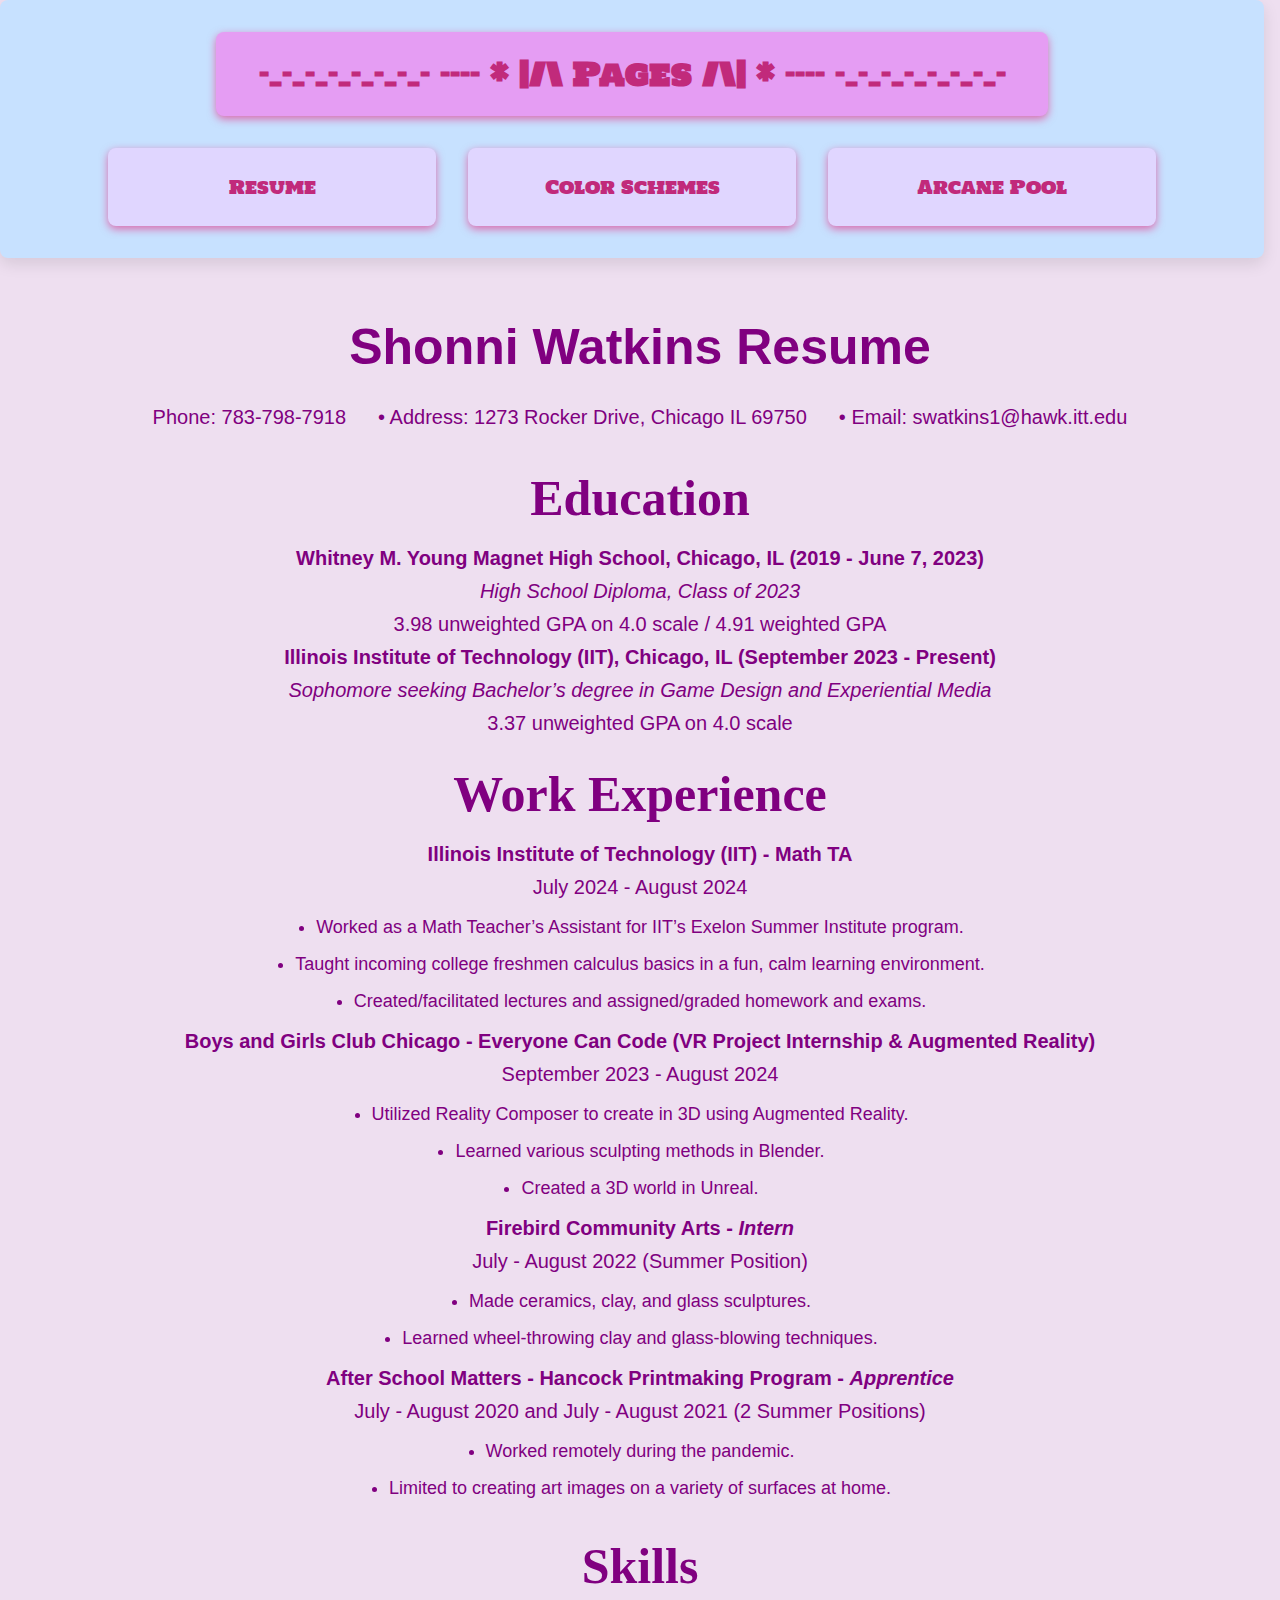
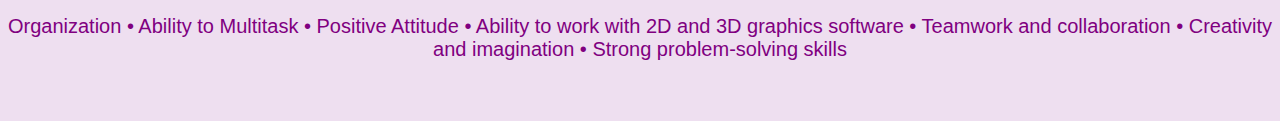
<file: index.html>
<!DOCTYPE html>
<html lang="en" id="ResumeCSS">
<head>
  <meta charset="utf-8">
  <title>Project 2 Resume Page</title>
  <link href='https://fonts.googleapis.com/css?family=Devonshire' rel='stylesheet' type='text/css'>
  <link rel="stylesheet" type="text/css" href="css/normalize.css">
  <link rel="stylesheet" type="text/css" href="css/Style.css">
  <link rel="preconnect" href="https://fonts.googleapis.com">
  <link rel="preconnect" href="https://fonts.gstatic.com" crossorigin>
  <link href="https://fonts.googleapis.com/css2?family=Holtwood+One+SC&display=swap" rel="stylesheet">
</head>
<body>
  <header>
    <h2>-_-_-_-_-_-_-_- ---- * |/\  Pages  /\| * ---- -_-_-_-_-_-_-_-</h2>
    <nav>
      <ul>
        <li><a href="index.html">Resume</a></li>
        <li><a href="colorscheme.html">Color Schemes</a></li>
        <li><a href="arcane.html">Arcane Pool</a></li>
      </ul>
    </nav>
  </header>
  <main class="main">
    <section>
      <h1><strong>Shonni Watkins Resume</strong></h1>
      <div class="contact-info">
        <p>Phone: 783-798-7918</p>
        <p> • Address: 1273 Rocker Drive, Chicago IL 69750</p>
        <p> • Email: swatkins1@hawk.itt.edu</p>
      </div>
    </section>
    <section>
      <h3>Education</h3>
      <p><strong>Whitney M. Young Magnet High School, Chicago, IL (2019 - June 7, 2023)</strong></p>
      <p><em>High School Diploma, Class of 2023</em></p>
      <p>3.98 unweighted GPA on 4.0 scale / 4.91 weighted GPA</p>
      <p><strong>Illinois Institute of Technology (IIT), Chicago, IL (September 2023 - Present)</strong></p>
      <p><em>Sophomore seeking Bachelor’s degree in Game Design and Experiential Media</em></p>
      <p>3.37 unweighted GPA on 4.0 scale</p>
    </section>
    <section>
      <h3>Work Experience</h3>
      <p><strong>Illinois Institute of Technology (IIT) - Math TA</strong></p>
      <p>July 2024 - August 2024</p>
      <ul>
        <li>Worked as a Math Teacher’s Assistant for IIT’s Exelon Summer Institute program.</li>
        <li>Taught incoming college freshmen calculus basics in a fun, calm learning environment.</li>
        <li>Created/facilitated lectures and assigned/graded homework and exams.</li>
      </ul>
      <p><strong>Boys and Girls Club Chicago - Everyone Can Code (VR Project Internship & Augmented Reality)</strong></p>
      <p>September 2023 - August 2024</p>
      <ul>
        <li>Utilized Reality Composer to create in 3D using Augmented Reality.</li>
        <li>Learned various sculpting methods in Blender.</li>
        <li>Created a 3D world in Unreal.</li>
      </ul>
      <p><strong>Firebird Community Arts - <em>Intern</em></strong></p>
      <p>July - August 2022 (Summer Position)</p>
      <ul>
        <li>Made ceramics, clay, and glass sculptures.</li>
        <li>Learned wheel-throwing clay and glass-blowing techniques.</li>
      </ul>
      <p><strong>After School Matters - Hancock Printmaking Program - <em>Apprentice</em></strong></p>
      <p>July - August 2020 and July - August 2021 (2 Summer Positions)</p>
      <ul>
        <li>Worked remotely during the pandemic.</li>
        <li>Limited to creating art images on a variety of surfaces at home.</li>
      </ul>
    </section>
    <section>
      <h3>Skills</h3>
      <p>Organization • Ability to Multitask • Positive Attitude • Ability to work with 2D and 3D graphics software • Teamwork and collaboration • Creativity and imagination • Strong problem-solving skills</p>
    </section>
  </main>
</body>
</html>
</file>
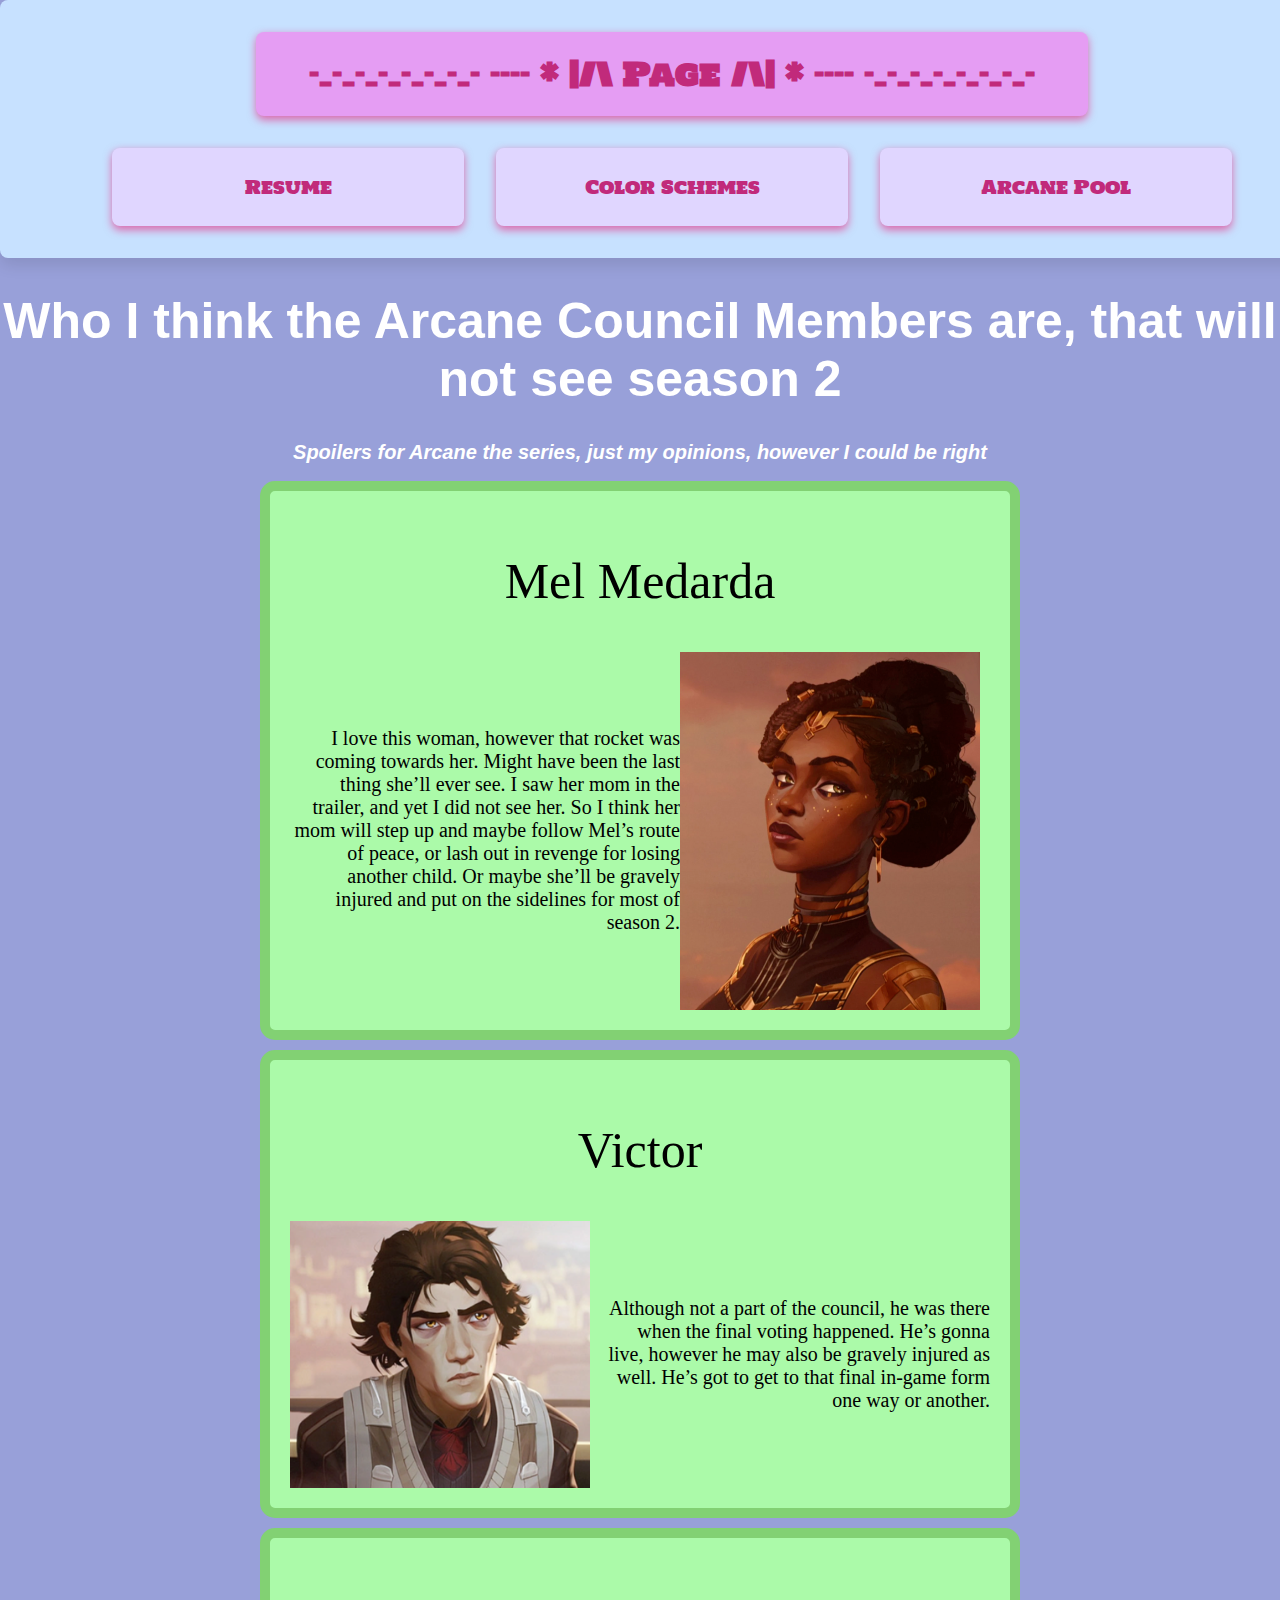
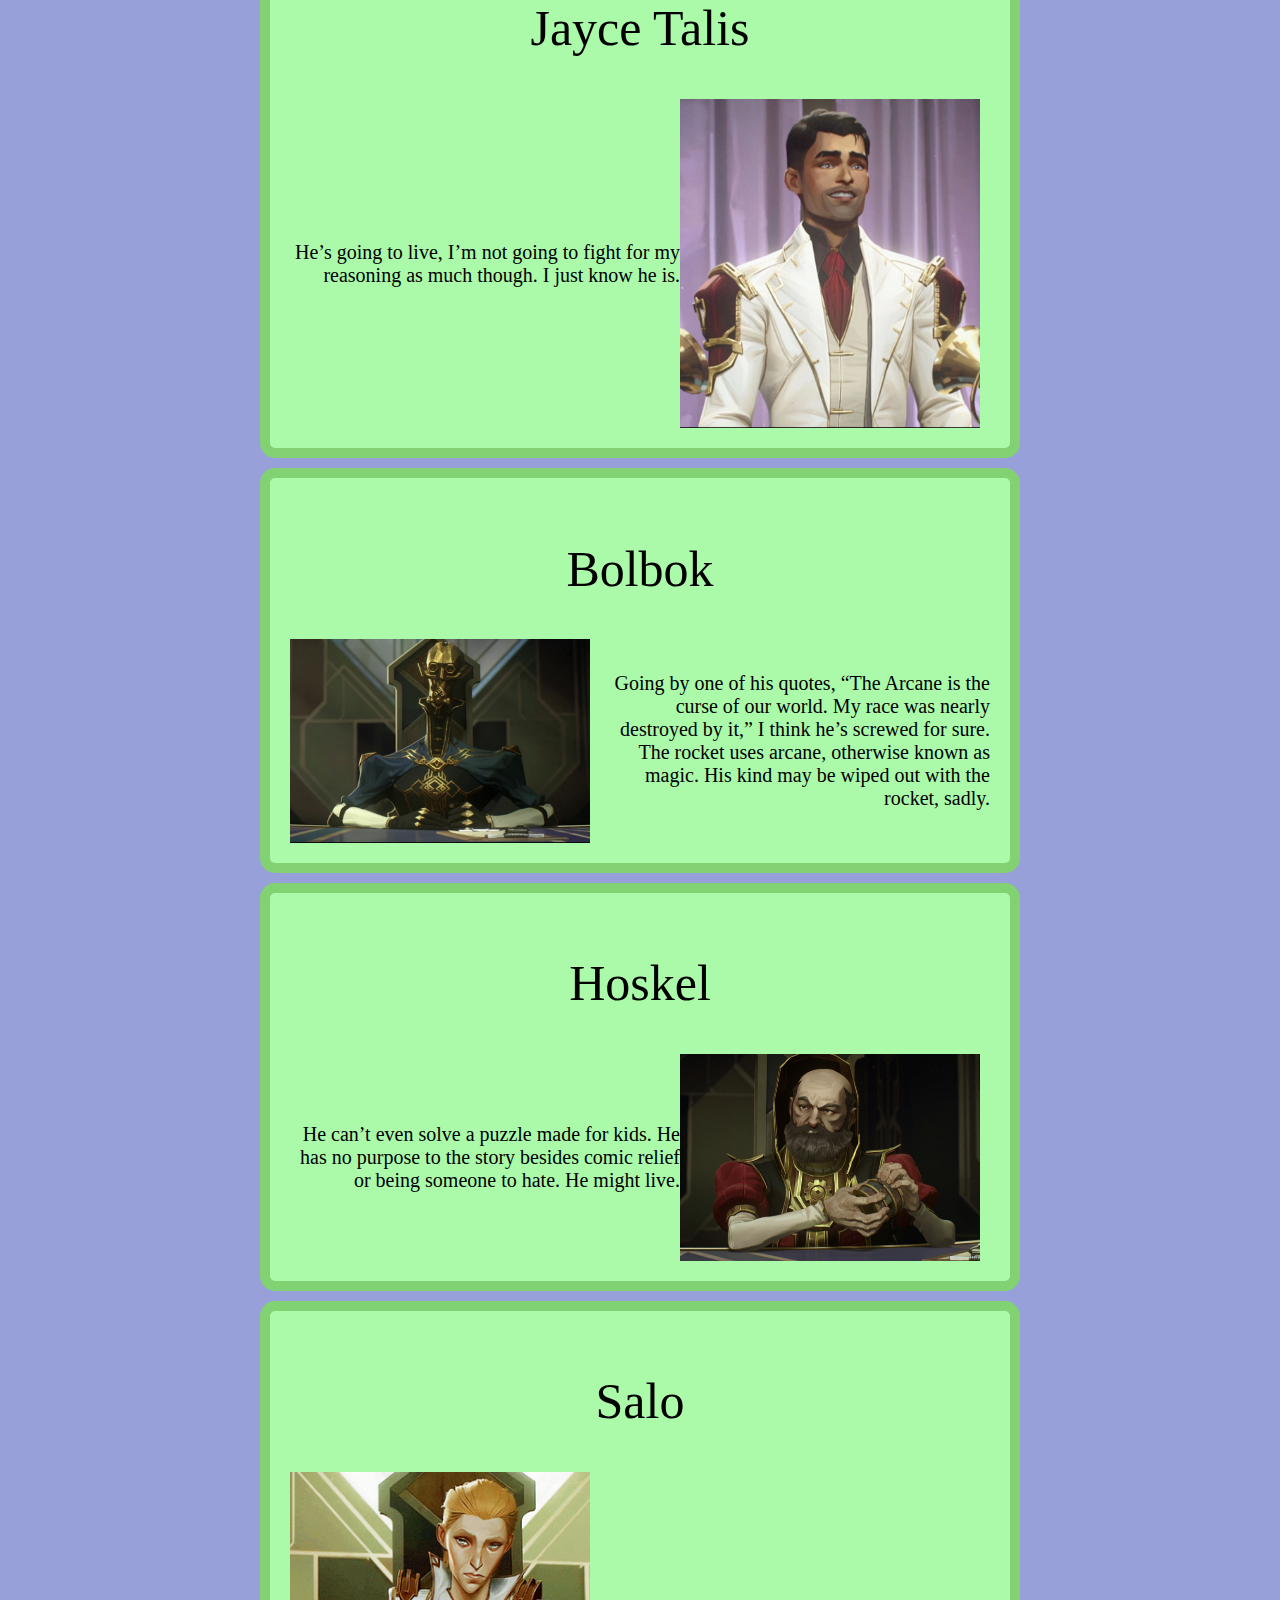
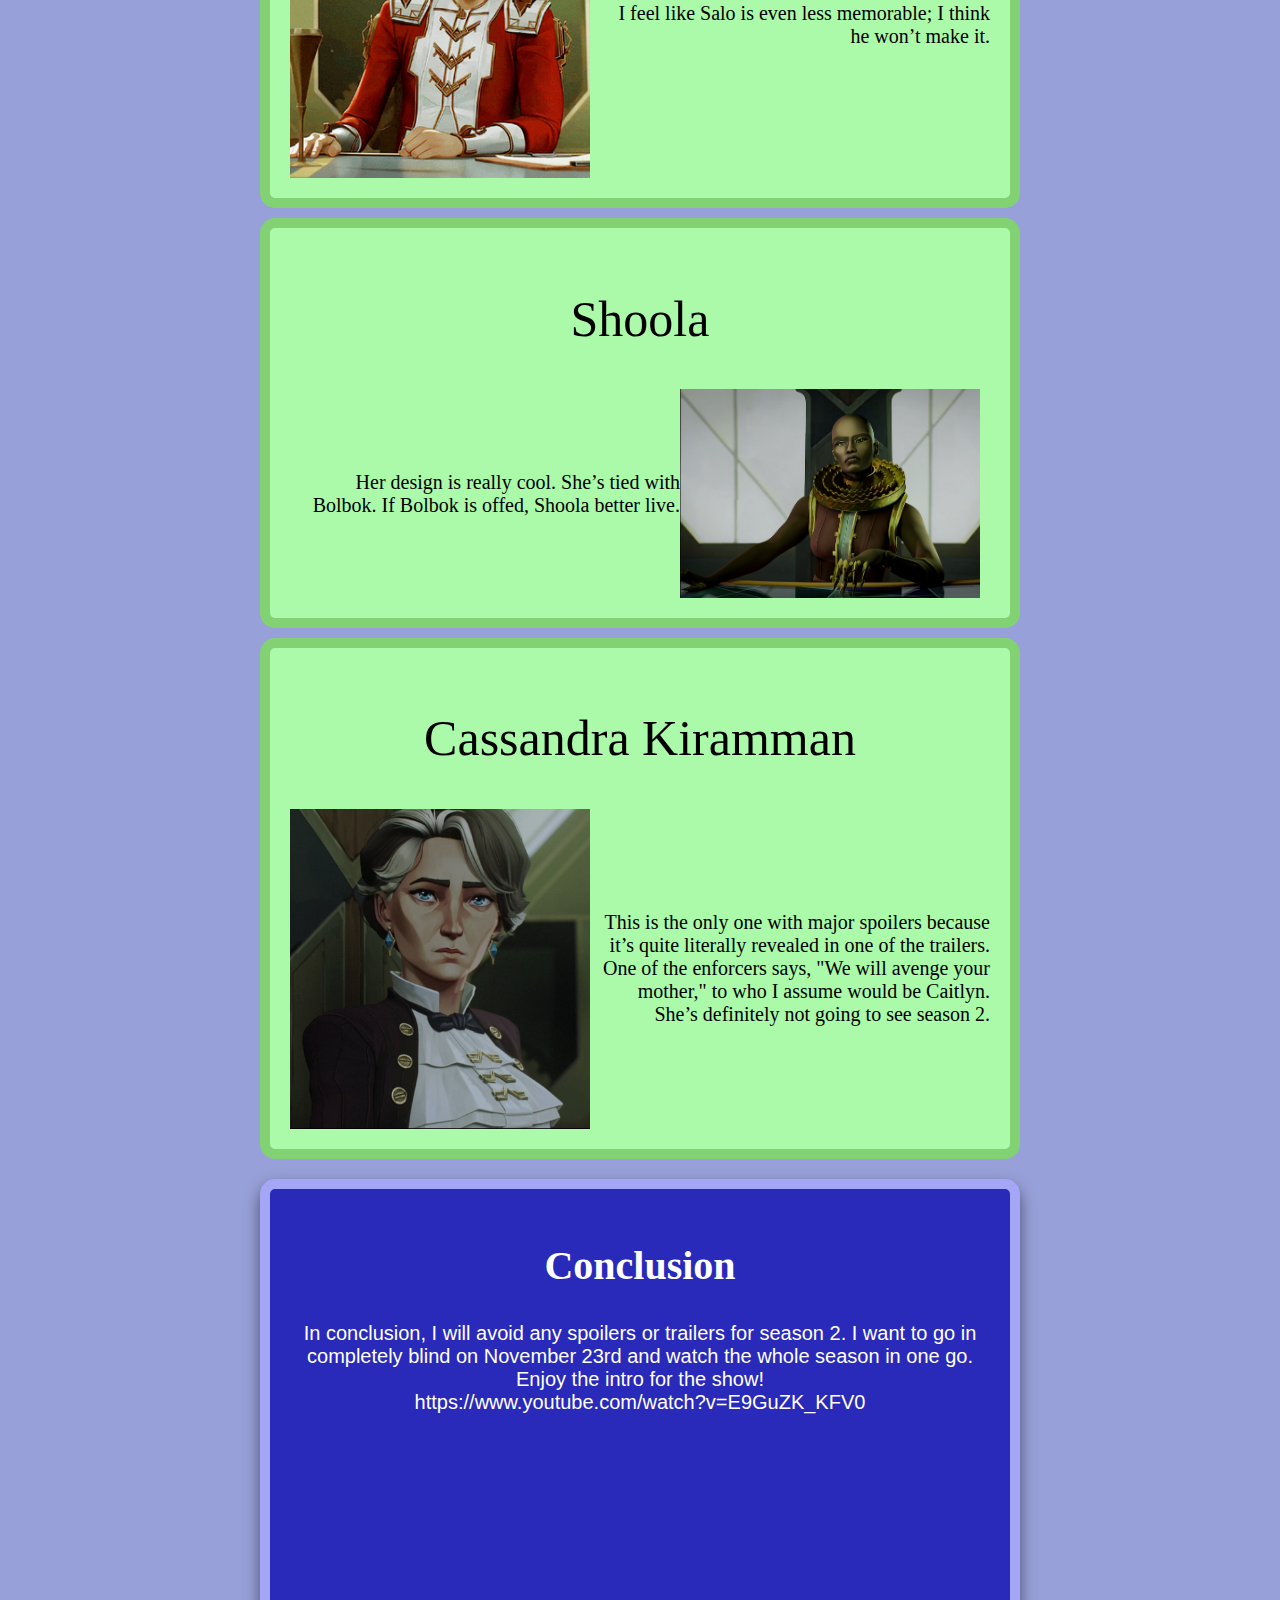
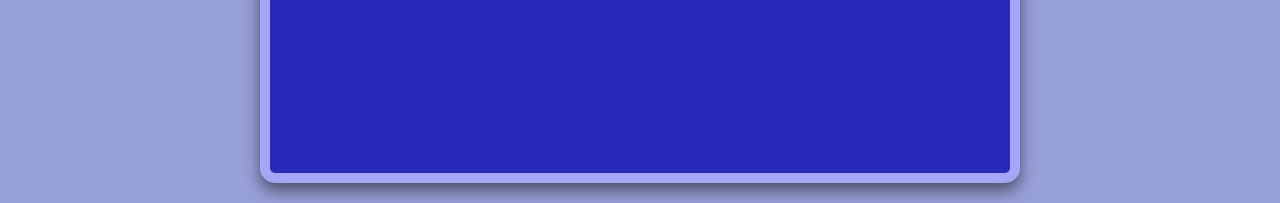
<file: arcane.html>
<!DOCTYPE html>
<html lang="en" id="ArcaneCSS">
  <head>
    <meta charset="utf-8">
    <title>Project 2 Arcane Page</title>
    <link href='https://fonts.googleapis.com/css?family=Devonshire' rel='stylesheet' type='text/css'>
    <link rel="stylesheet" type="text/css" href="css/normalize.css">
    <link rel="stylesheet" type="text/css" href="css/Style.css">
    <link rel="preconnect" href="https://fonts.googleapis.com">
    <link rel="preconnect" href="https://fonts.gstatic.com" crossorigin>
    <link href="https://fonts.googleapis.com/css2?family=Holtwood+One+SC&display=swap" rel="stylesheet">
  </head>
  <body>
    <header>
      <h2>-_-_-_-_-_-_-_- ---- * |/\  Page  /\| * ---- -_-_-_-_-_-_-_-</h2>
      <nav>
        <ul>
          <li><a href="index.html">Resume</a></li>
          <li><a href="colorscheme.html">Color Schemes</a></li>
          <li><a href="arcane.html">Arcane Pool</a></li>
        </ul>
      </nav>
    </header>
    <main>
      <h1><strong>Who I think the Arcane Council Members are, that will not see season 2</strong></h1>
      <h2><em>Spoilers for Arcane the series, just my opinions, however I could be right</em></h2>
      <section class="evenarcane">
        <h2>Mel Medarda</h2>
        <div class="container">
          <p>
            I love this woman, however that rocket was coming towards her. Might have been the last thing she’ll ever see.
            I saw her mom in the trailer, and yet I did not see her. So I think her mom will step up and maybe follow Mel’s
            route of peace, or lash out in revenge for losing another child. Or maybe she’ll be gravely injured and put on
            the sidelines for most of season 2.
          </p>
          <a id="mel" href="ArcaneDeadpool.html">
            <img src="images/rsz_11mel.png" alt="An image of Mel in the sunset light">
          </a>
        </div>
      </section>
      <section class="evenarcane">
        <h2>Victor</h2>
        <div class="container">
          <a id="victor" href="ArcaneDeadpool.html">
            <img src="images/rsz_1victor.png" alt="An image of Victor on the bridge scene">
          </a>
          <p>
            Although not a part of the council, he was there when the final voting happened. He’s gonna live, however he may
            also be gravely injured as well. He’s got to get to that final in-game form one way or another.
          </p>
        </div>
      </section>
      <section class="evenarcane">
        <h2>Jayce Talis</h2>
        <div class="container">
          <p>He’s going to live, I’m not going to fight for my reasoning as much though. I just know he is.</p>
          <a id="jayce" href="ArcaneDeadpool.html">
            <img src="images/rsz_1jayce.png" alt="An image of Jayce on stage">
          </a>
        </div>
      </section>
      <section class="evenarcane">
        <h2>Bolbok</h2>
        <div class="container">
          <a id="bolbok" href="ArcaneDeadpool.html">
            <img src="images/rsz_1bolbok.png" alt="An image of Bolbok at the council meeting">
          </a>
          <p>
            Going by one of his quotes, “The Arcane is the curse of our world. My race was nearly destroyed by it,” I think
            he’s screwed for sure. The rocket uses arcane, otherwise known as magic. His kind may be wiped out with the
            rocket, sadly.
          </p>
        </div>
      </section>
      <section class="evenarcane">
        <h2>Hoskel</h2>
        <div class="container">
          <p>
            He can’t even solve a puzzle made for kids. He has no purpose to the story besides comic relief or being someone
            to hate. He might live.
          </p>
          <a id="hoskel" href="ArcaneDeadpool.html">
            <img src="images/rsz_1hoskel.png" alt="An image of Hoskel at the council meeting">
          </a>
        </div>
      </section>
      <section class="evenarcane">
        <h2>Salo</h2>
        <div class="container">
          <a id="salo" href="ArcaneDeadpool.html">
            <img src="images/salo.png" alt="An image of Salo at the council meeting">
          </a>
          <p>I feel like Salo is even less memorable; I think he won’t make it.</p>
        </div>
      </section>
      <section class="evenarcane">
        <h2>Shoola</h2>
        <div class="container">
          <p>Her design is really cool. She’s tied with Bolbok. If Bolbok is offed, Shoola better live.</p>
          <a id="shoola" href="ArcaneDeadpool.html">
            <img src="images/rsz_1shoola.png" alt="An image of Shoola at the council meeting">
          </a>
        </div>
      </section>
      <section class="evenarcane">
        <h2>Cassandra Kiramman</h2>
        <div class="container">
          <a id="cassandra" href="ArcaneDeadpool.html">
            <img src="images/rsz_1cassandra.png" alt="An image of Cassandra at the council meeting">
          </a>
          <p>
            This is the only one with major spoilers because it’s quite literally revealed in one of the trailers. One of
            the enforcers says, "We will avenge your mother," to who I assume would be Caitlyn. She’s definitely not going
            to see season 2.
          </p>
        </div>
      </section>
      <section class="conclusion">
        <h2>Conclusion</h2>
        <p>
          In conclusion, I will avoid any spoilers or trailers for season 2. I want to go in completely blind on November
          23rd and watch the whole season in one go. Enjoy the intro for the show!
        </p>
        <p>https://www.youtube.com/watch?v=E9GuZK_KFV0</p>
        <iframe width="560" height="315" 
                src="https://www.youtube.com/embed/E9GuZK_KFV0" 
                title="YouTube video player" 
                allow="accelerometer; autoplay; clipboard-write; encrypted-media; gyroscope; picture-in-picture" 
                allowfullscreen>
        </iframe>
      </section>
    </main>
  </body>
</html>
</file>
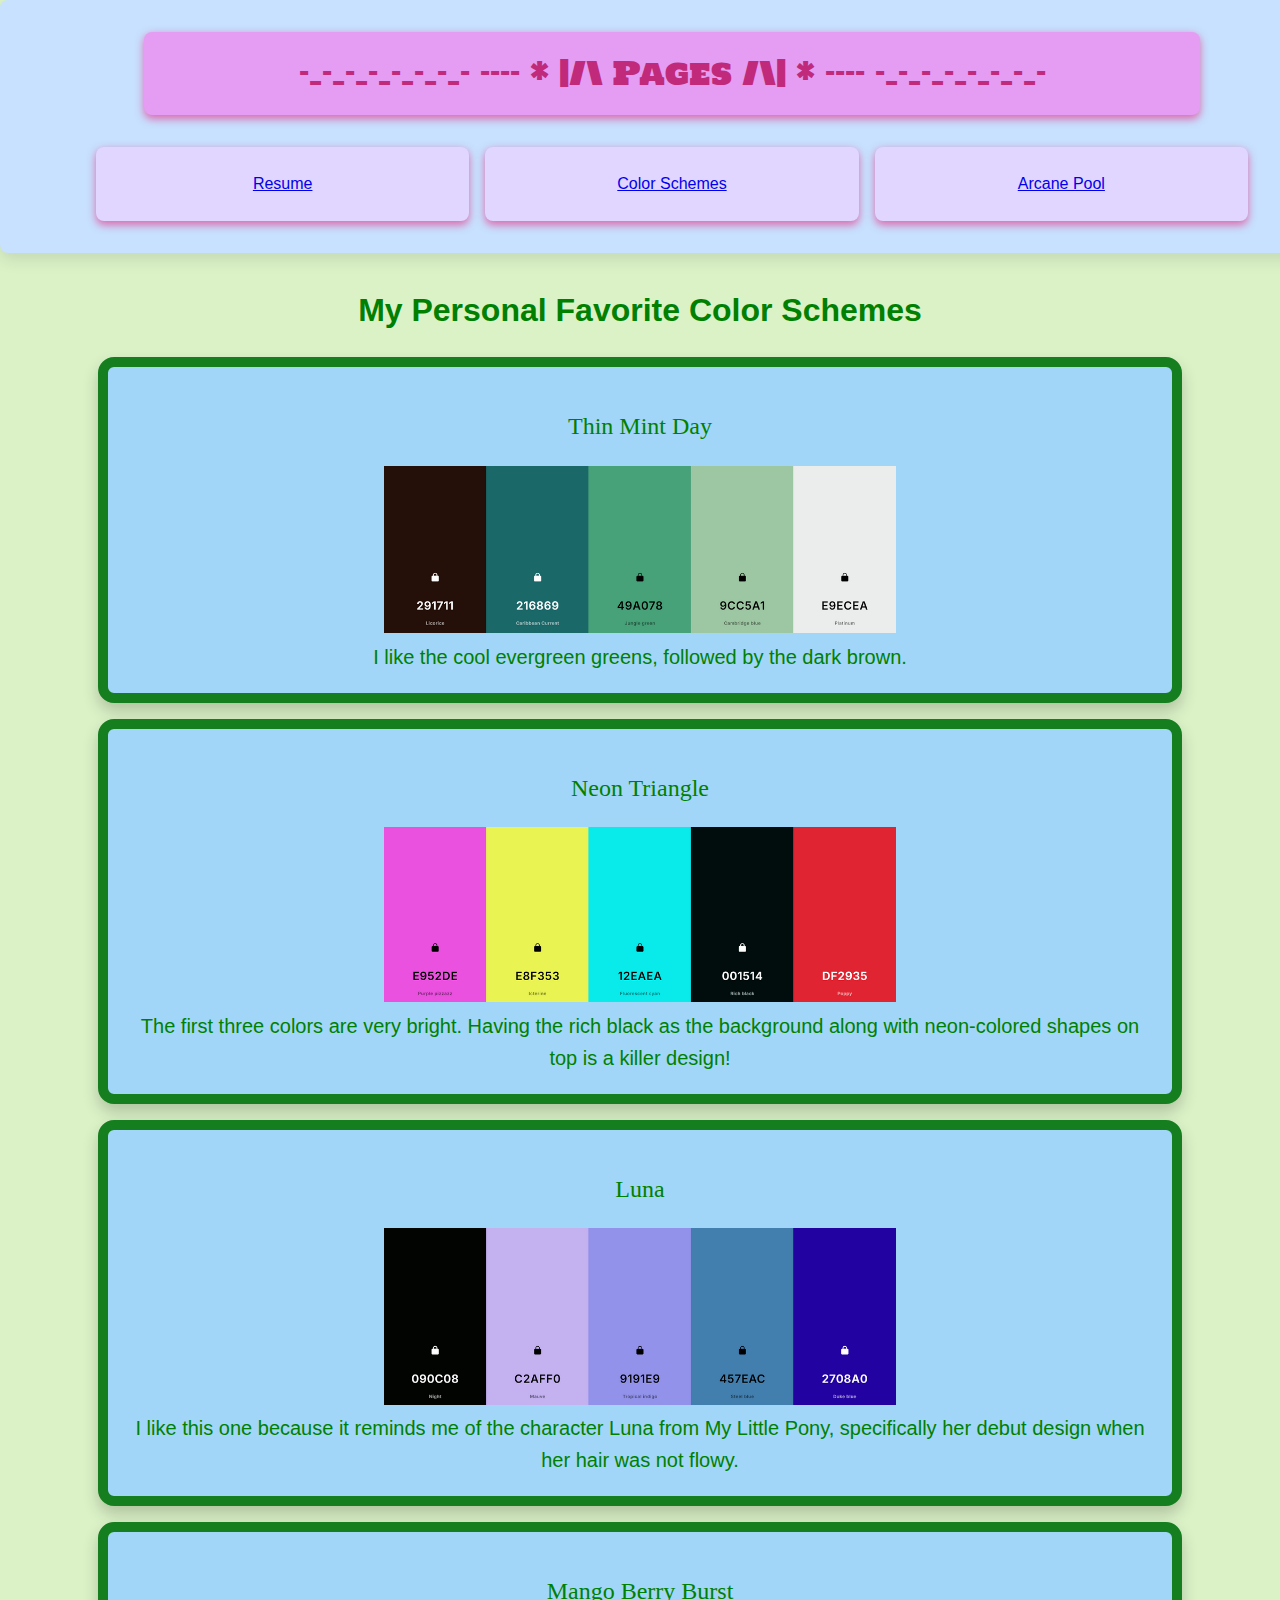
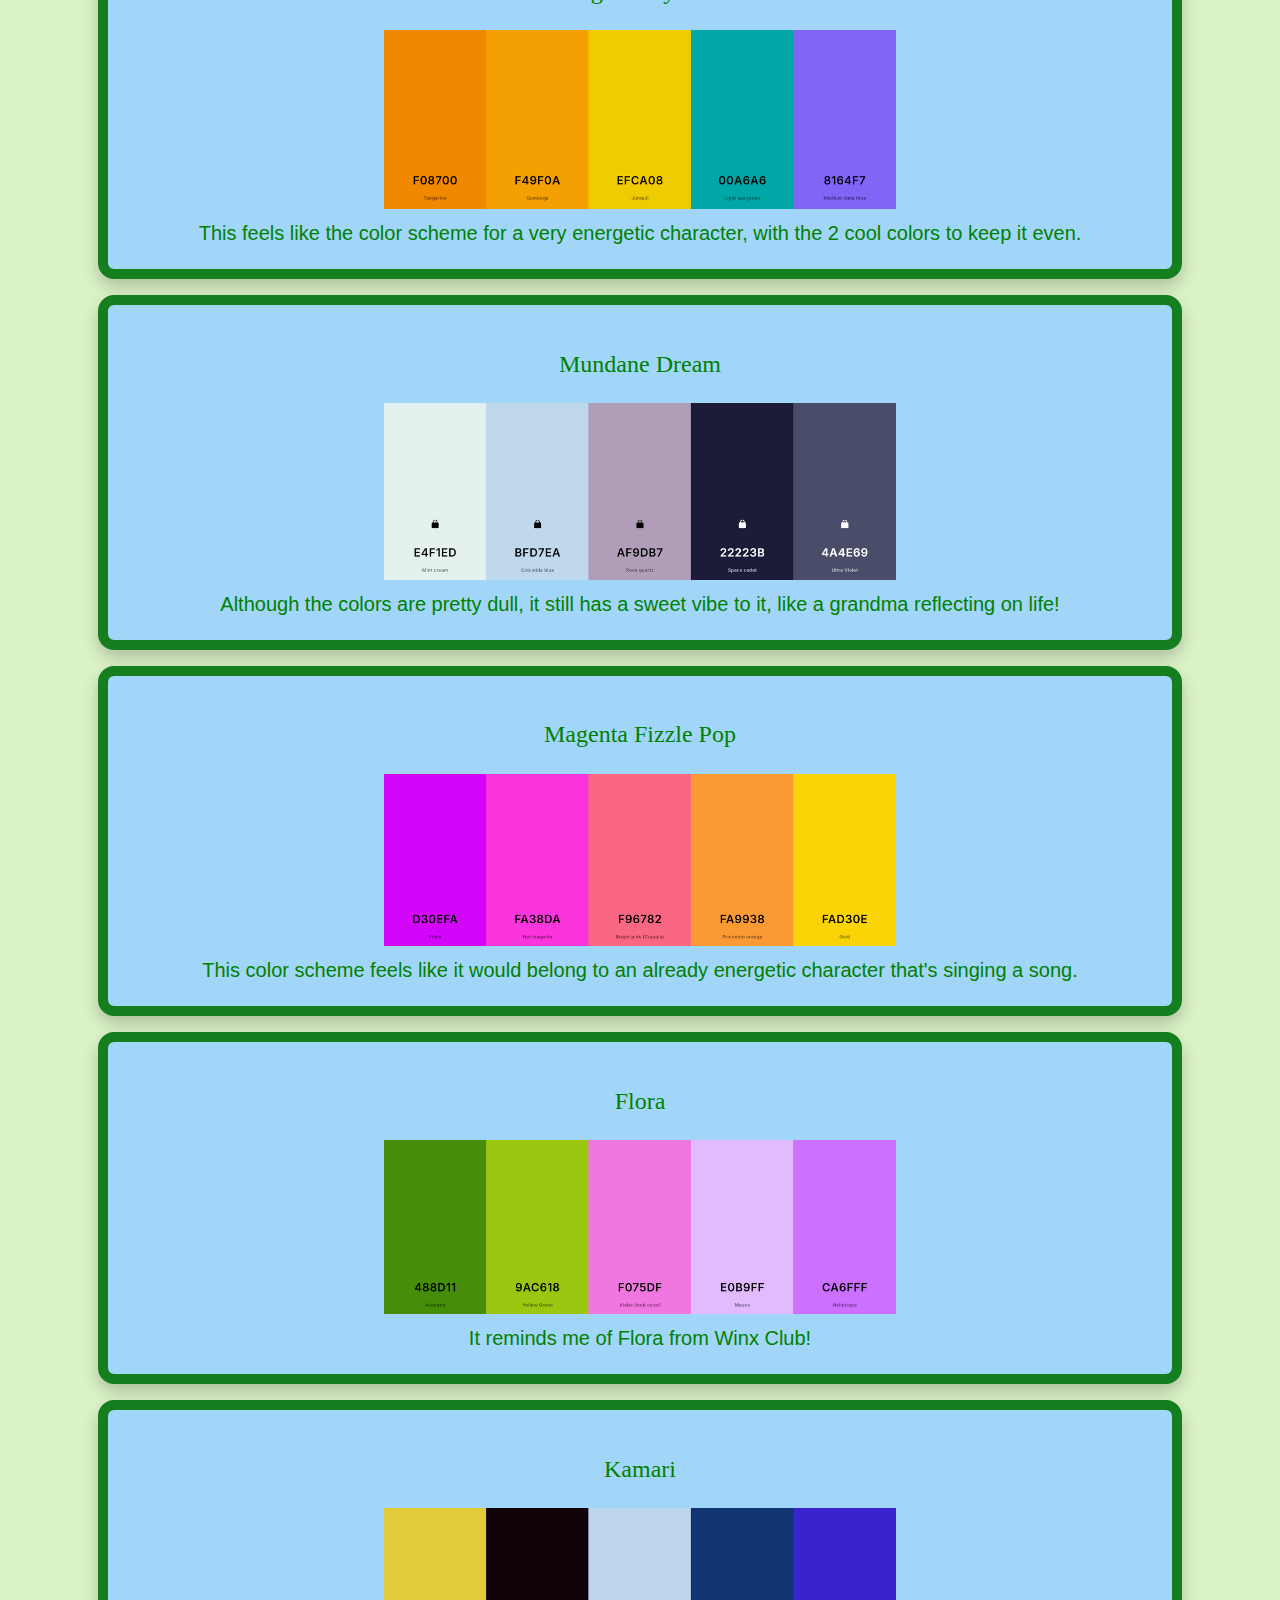
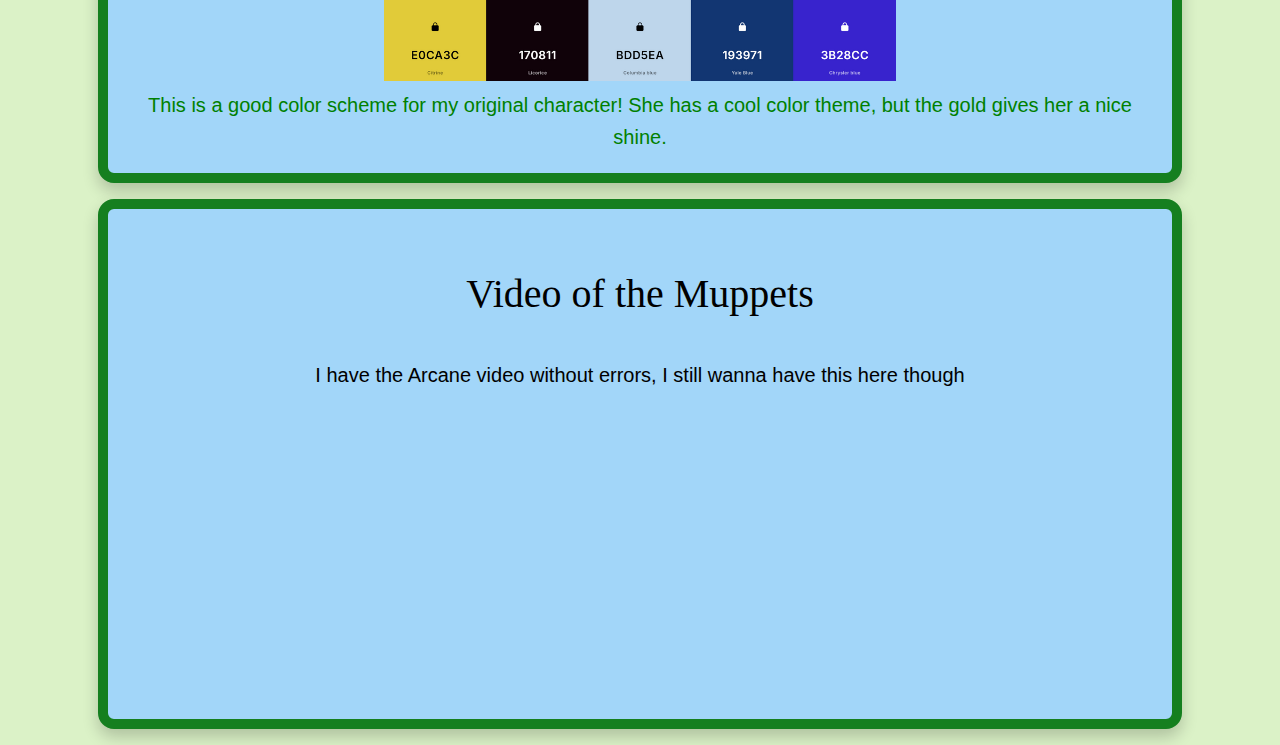
<file: colorscheme.html>
<!DOCTYPE html>
<html lang="en" id="ColorCSS">
  <head>
    <meta charset="utf-8">
    <title>Project 2 Color Scheme Page</title>
    <link href='https://fonts.googleapis.com/css?family=Devonshire' rel='stylesheet' type='text/css'>
    <link rel="stylesheet" type="text/css" href="css/normalize.css">
    <link rel="stylesheet" type="text/css" href="css/Style.css">
    <link rel="preconnect" href="https://fonts.googleapis.com">
    <link rel="preconnect" href="https://fonts.gstatic.com" crossorigin>
    <link href="https://fonts.googleapis.com/css2?family=Holtwood+One+SC&display=swap" rel="stylesheet">
  </head>
  <body>
    <header>
      <h2>-_-_-_-_-_-_-_- ---- * |/\  Pages  /\| * ---- -_-_-_-_-_-_-_-</h2>
      <nav>
        <ul>
          <li><a href="index.html">Resume</a></li>
          <li><a href="colorscheme.html">Color Schemes</a></li>
          <li><a href="arcane.html">Arcane Pool</a></li>
        </ul>
      </nav>
    </header>
    <main>
      <h1><strong>My Personal Favorite Color Schemes</strong></h1>
      <section class="colorblock">
        <h2>Thin Mint Day</h2>
        <a id="one" href="BestColorScheme.html">
          <img src="images/rsz_coolor1.png" alt="A color scheme of dark greens that fade into a light green mint, with one deep brown with an undertone of blue">
        </a>
        <p>I like the cool evergreen greens, followed by the dark brown.</p>
      </section>
      <section class="colorblock">
        <h2>Neon Triangle</h2>
        <a id="two" href="BestColorScheme.html">
          <img src="images/rsz_coolor2.png" alt="A hot pink, yellow, cyan, black, and scarlet color scheme">
        </a>
        <p>The first three colors are very bright. Having the rich black as the background along with neon-colored shapes on top is a killer design!</p>
      </section>
      <section class="colorblock">
        <h2>Luna</h2>
        <a id="three" href="BestColorScheme.html">
          <img src="images/rsz_coolor3.png" alt="A color scheme of black followed by a blend of blues and light purples">
        </a>
        <p>I like this one because it reminds me of the character Luna from My Little Pony, specifically her debut design when her hair was not flowy.</p>
      </section>
      <section class="colorblock">
        <h2>Mango Berry Burst</h2>
        <a id="four" href="BestColorScheme.html">
          <img src="images/rsz_coolor4.png" alt="Three orange colors that fade into yellow, with two cool colors of the blue family">
        </a>
        <p>This feels like the color scheme for a very energetic character, with the 2 cool colors to keep it even.</p>
      </section>
      <section class="colorblock">
        <h2>Mundane Dream</h2>
        <a id="five" href="BestColorScheme.html">
          <img src="images/rsz_coolor5.png" alt="A dull colorscheme of dull pinks and blues with a white and black">
        </a>
        <p>Although the colors are pretty dull, it still has a sweet vibe to it, like a grandma reflecting on life!</p>
      </section>
      <section class="colorblock">
        <h2>Magenta Fizzle Pop</h2>
        <a id="six" href="BestColorScheme.html">
          <img src="images/rsz_coolor6.png" alt="Purples that fade into a bright yellow with and orangish pink in the middle">
        </a>
        <p>This color scheme feels like it would belong to an already energetic character that's singing a song.</p>
      </section>
      <section class="colorblock">
        <h2>Flora</h2>
        <a id="seven" href="BestColorScheme.html">
          <img src="images/rsz_coolor7.png" alt="Two greens, one dark and the other light with three pinkish purples">
        </a>
        <p>It reminds me of Flora from Winx Club!</p>
      </section>
      <section class="colorblock">
        <h2>Kamari</h2>
        <a id="eight" href="BestColorScheme.html">
          <img src="images/rsz_coolor8.png" alt="One gold and black, followed by two dull blues and a vibrant indigo">
        </a>
        <p>This is a good color scheme for my original character! She has a cool color theme, but the gold gives her a nice shine.</p>
      </section>
    </main>
    <section class="conclusion">
      <h2>Video of the Muppets</h2>
      <p>I have the Arcane video without errors, I still wanna have this here though</p>
      <iframe width="420" height="315" src="https://www.youtube.com/embed/tgbNymZ7vqY"></iframe>
    </section>
  </body>
</html>
</file>
<file: css/Style.css>
/*FIXED PAGE using px for resume*/
#ResumeCSS header {
  background-color: #C7E1FF;
  padding: 32px;  /* 2rem = 32px */
  border-radius: 8px;  /* 0.5rem = 8px */
  box-shadow: 0 6px 16px rgba(0, 0, 0, 0.1);  /* 0.4rem = 6px, 1rem = 16px */
  width: 1200px;  /* Adjust this value as needed */
  text-align: center;
}
#ResumeCSS header h2 {
  margin-top: 0;
  padding: 16px;  /* 1rem = 16px */
  font-size: 32px;  /* 2rem = 32px */
  color: #C12A7B;
  background-color: #E59DF3;
  font-family: "Holtwood One SC", serif;
  text-align: center;
  border-radius: 8px;  /* 0.5rem = 8px */
  max-width: 800px;
  margin: 0 auto;
  box-shadow: 0 3px 8px #E068;  /* 0.2rem = 3px, 0.5rem = 8px */
}
#ResumeCSS nav {
  margin-top: 32px;  /* 2rem = 32px */
}
#ResumeCSS nav ul {
  list-style-type: none;
  padding: 0;
  display: flex;
  justify-content: space-between;
  width: 1080px;  /* Changed from 90% to a fixed pixel value */
  margin: 0 auto;
}
#ResumeCSS nav ul li {
  flex: 1;
  background-color: #E0D6FF;
  padding: 24px 0;  /* 1.5rem = 24px */
  border-radius: 8px;  /* 0.5rem = 8px */
  transition: background-color 0.3s ease, transform 0.3s ease;
  box-shadow: 0 3px 8px #E068;  /* 0.2rem = 3px, 0.5rem = 8px */
  margin: 0 16px;  /* 1rem = 16px */
}
#ResumeCSS nav ul li:hover {
  background-color: #C12A7B;
  transform: scale(1.1);
}
#ResumeCSS nav a {
  font-family: "Holtwood One SC", serif;
  text-decoration: none;
  color: #C12A7B;
  font-size: 18px;  /* 1.125rem = 18px */
  transition: color 1s ease;
}
#ResumeCSS nav ul li:hover a {
  color: white;
}
/* Body and typography styling */
#ResumeCSS body {
  background-color: #eedff0;
  margin: 0;
  padding: 0;
  font-size: 16px;
}
#ResumeCSS h1 {
  color: purple;
  text-align: center;
  font-size: 50px;
  margin: 20px 0;
}
#ResumeCSS p {
  color: purple;
  font-family: Verdana, Arial, sans-serif;
  font-size: 20px;
  text-align: center;
  margin: 10px 0;
}
#ResumeCSS .contact-info {
  display: flex;
  justify-content: center;
  align-items: center;
  gap: 32px;  /* 20px = 32px */
  text-align: center;
  margin: 0;
}
#ResumeCSS h3 {
  color: purple;
  text-align: center;
  font-family: 'Brush Script MT', cursive;
  font-size: 50px;
  margin: 20px 0;
}
#ResumeCSS .main {
  padding: 30px 0;
}
#ResumeCSS .main ul {
  display: flex;
  flex-direction: column;
  align-items: center;
  padding: 0;
  margin: 0;
}
#ResumeCSS .main li {
  color: purple;
  text-align: center;
  font-size: 18px;
  margin: 8px 0;  /* 5px = 8px */
}
#ResumeCSS section {
  margin: 30px 0;
}
/*FLUID ONLY ColorScheme css page*/
/* Basic Page Styling */
/* Body Styling */
#ColorCSS body {
  background-color: #dbf2c7;
  margin: 0;
  padding: 0;
  font-size: 1rem;
  line-height: 1.6;
  position: relative; /* Added for positioning */
}
/* Header Styling */
#ColorCSS header {
  background-color: #C7E1FF;
  padding: 2rem;
  border-radius: 0.5rem;
  box-shadow: 0 0.4rem 1rem rgba(0, 0, 0, 0.1);
  margin-bottom: 2rem;
  width: 100%;
  text-align: center;
  float: none; 
  position: relative; 
}
#ColorCSS header h2 {
  margin-top: 0;
  padding: 1rem;
  font-size: 2rem;
  color: #C12A7B;
  background-color: #E59DF3;
  font-family: "Holtwood One SC", serif;
  text-align: center;
  border-radius: 0.5rem;
  max-width: 80%;
  margin: 0 auto;
  box-shadow: 0 0.2rem 0.5rem #E068;
  float: none; 
  position: relative; 
}
/* Navigation Styling */
#ColorCSS nav {
  margin-top: 2rem;
  float: none; 
  position: relative; 
}
#ColorCSS nav ul {
  list-style-type: none;
  padding: 0;
  display: flex;
  justify-content: space-between;
  width: 90%;
  margin: 0 auto;
  gap: 1rem;
  float: none; 
  position: relative; 
}
#ColorCSS nav ul li {
  flex: 1;
  background-color: #E0D6FF;
  padding: 1.5rem 0;
  border-radius: 0.5rem;
  transition: background-color 0.3s ease, transform 0.3s ease;
  box-shadow: 0 0.2rem 0.5rem #E068;
  float: none; 
  position: relative; 
}
/* Main Content Styling */
#ColorCSS .colorblock, .conclusion {
  background-color: #A2D6F9;
  padding: 1.25rem;
  margin: 1rem auto;
  text-align: center;
  border: 0.625rem solid #157F1F;
  border-radius: 1rem;
  width: 80%;
  max-width: 90%;
  box-shadow: 0 0.5rem 1rem rgba(0, 0, 0, 0.2);
  float: none; /* Added for float */
  position: relative; /* Added for positioning */
}
#ColorCSS .colorblock img, .conclusion img {
  width: 50%;
  max-width: 100%;
  height: auto;
  float: none;
  position: relative; 
}
/* Header and Paragraph Styling */
#ColorCSS h1, h2 {
  color: green;
  text-align: center;
  float: none; 
  position: relative; 
}
#ColorCSS p, .conclusion p {
  color: green;
  font-family: Verdana, Arial, sans-serif;
  font-size: 1.25rem;
  text-align: center;
  margin: 0;
  float: none; 
  position: relative; 
}
#ColorCSS h2 {
  font-family: "Indie Flower", cursive;
  font-weight: 400;
  color: green;
  float: none; 
  position: relative; 
}
/* Conclusion Styling */
#ColorCSS .conclusion h2 {
  font-family: "Indie Flower", cursive;
  font-size: 2.5rem;
  color: black;
  float: none; 
  position: relative; 
}
#ColorCSS .conclusion p {
  font-family: Verdana, Arial, sans-serif;
  font-size: 1.25rem;
  color: black;
  float: none; 
  position: relative; 
}
#ColorCSS .conclusion iframe {
  margin-top: 1.25rem;
  width: 100%;
  max-width: 35rem;
  height: 17.5rem;
  border: none;
  float: none; 
  position: relative; 
}
/* MIX FLUID AND FIXED page Arcane css */
#ArcaneCSS header {
  background-color: #C7E1FF;
  padding: 2rem;
  border-radius: 0.5rem;
  box-shadow: 0 0.4rem 1rem rgba(0, 0, 0, 0.1);
  margin-bottom: 2rem;
  width: 100%;
  text-align: center;
}
#ArcaneCSS header h2 {
  margin-top: 0;
  padding: 1rem;
  font-size: 2rem;
  color: #C12A7B;
  background-color: #E59DF3;
  font-family: "Holtwood One SC", serif;
  text-align: center;
  border-radius: 0.5rem;
  max-width: 800px;
  margin: 0 auto;
  box-shadow: 0 0.2rem 0.5rem #E068;
}
#ArcaneCSS nav {
  margin-top: 2rem;
}
#ArcaneCSS nav ul {
  list-style-type: none;
  padding: 0;
  display: flex;
  justify-content: space-between;
  width: 90%;
  margin: 0 auto;
}
#ArcaneCSS nav ul li {
  flex: 1;
  background-color: #E0D6FF;
  padding: 1.5rem 0;
  border-radius: 0.5rem;
  transition: background-color 0.3s ease, transform 0.3s ease;
  box-shadow: 0 0.2rem 0.5rem #E068;
  margin: 0 1rem;
}
#ArcaneCSS nav ul li:hover {
  background-color: #C12A7B;
  transform: scale(1.1);
}
#ArcaneCSS nav a {
  font-family: "Holtwood One SC", serif;
  text-decoration: none;
  color: #C12A7B;
  font-size: 1.125rem;
  transition: color 1s ease;
}
#ArcaneCSS nav ul li:hover a {
  color: white;
}
#ArcaneCSS .container {
  display: flex;
  align-items: center;
}
#ArcaneCSS .container img {
  max-width: 100px;
  margin-right: 10px;
}
#ArcaneCSS .container p {
  margin: 0;
}
#ArcaneCSS body {
  background-color: #98A0D9;
}
#ArcaneCSS .evenarcane {
  background-color: #ABFAA9;
  padding: 20px;
  margin: 10px auto;
  text-align: right;
  border: 10px solid #82D173;
  border-radius: 15px;
  width: 80%;
  max-width: 700px;
}
#ArcaneCSS .evenarcane img {
  width: 50%;
  max-width: 300px;
  height: auto;
  float: left; 
  position: relative;
}
#ArcaneCSS .oddarcane {
  background-color: #72429E;
  padding: 20px;
  margin: 10px auto;
  text-align: left;
  border: 10px solid #42253B;
  border-radius: 15px;
  width: 80%;
  max-width: 700px;
}
#ArcaneCSS .oddarcane img {
  width: 50%;
  max-width: 300px;
  height: auto;
  float: right; 
  position: relative; 
}
#ArcaneCSS h1 {
  color: white;
  text-align: center;
  font-size: 50px;
}
#ArcaneCSS h2 {
  color: white;
  text-align: center;
  font-size: 20px;
}
#ArcaneCSS .oddarcane p {
  color: white;
  font-family: verdana;
  font-size: 20px;
  text-align: left;
}
#ArcaneCSS .evenarcane p {
  color: black;
  font-family: verdana;
  font-size: 20px;
  text-align: right;
}
#ArcaneCSS .evenarcane h2 {
  font-family: "Indie Flower", cursive;
  font-weight: 400;
  font-size: 50px;
  font-style: normal;
  color: black;
}
#ArcaneCSS .oddarcane h2 {
  font-family: "Indie Flower", cursive;
  font-weight: 400;
  font-size: 50px;
  font-style: normal;
  color: white;
}
#ArcaneCSS .evenarcane img, .oddarcane img {
  width: auto;
  height: 100%;
  max-height: 100%;
  object-fit: contain;
}
#ArcaneCSS .conclusion {
  background-color: #2929ba;
  padding: 20px;
  margin: 20px auto;
  text-align: center;
  border: 10px solid #a6a6f7;
  border-radius: 15px;
  width: 80%;
  max-width: 700px;
  box-shadow: 0 0.5rem 1rem rgba(0, 0, 0, 0.5);
}
#ArcaneCSS .conclusion h2 {
  font-family: "Indie Flower", cursive;
  font-size: 40px;
  color: white;
}
#ArcaneCSS .conclusion p {
  font-family: Verdana, Arial, sans-serif;
  font-size: 20px;
  color: white;
}
#ArcaneCSS .conclusion iframe {
  margin-top: 20px;
  width: 100%;
  max-width: 560px;
  height: 315px;
  border: none;
}
</file>
